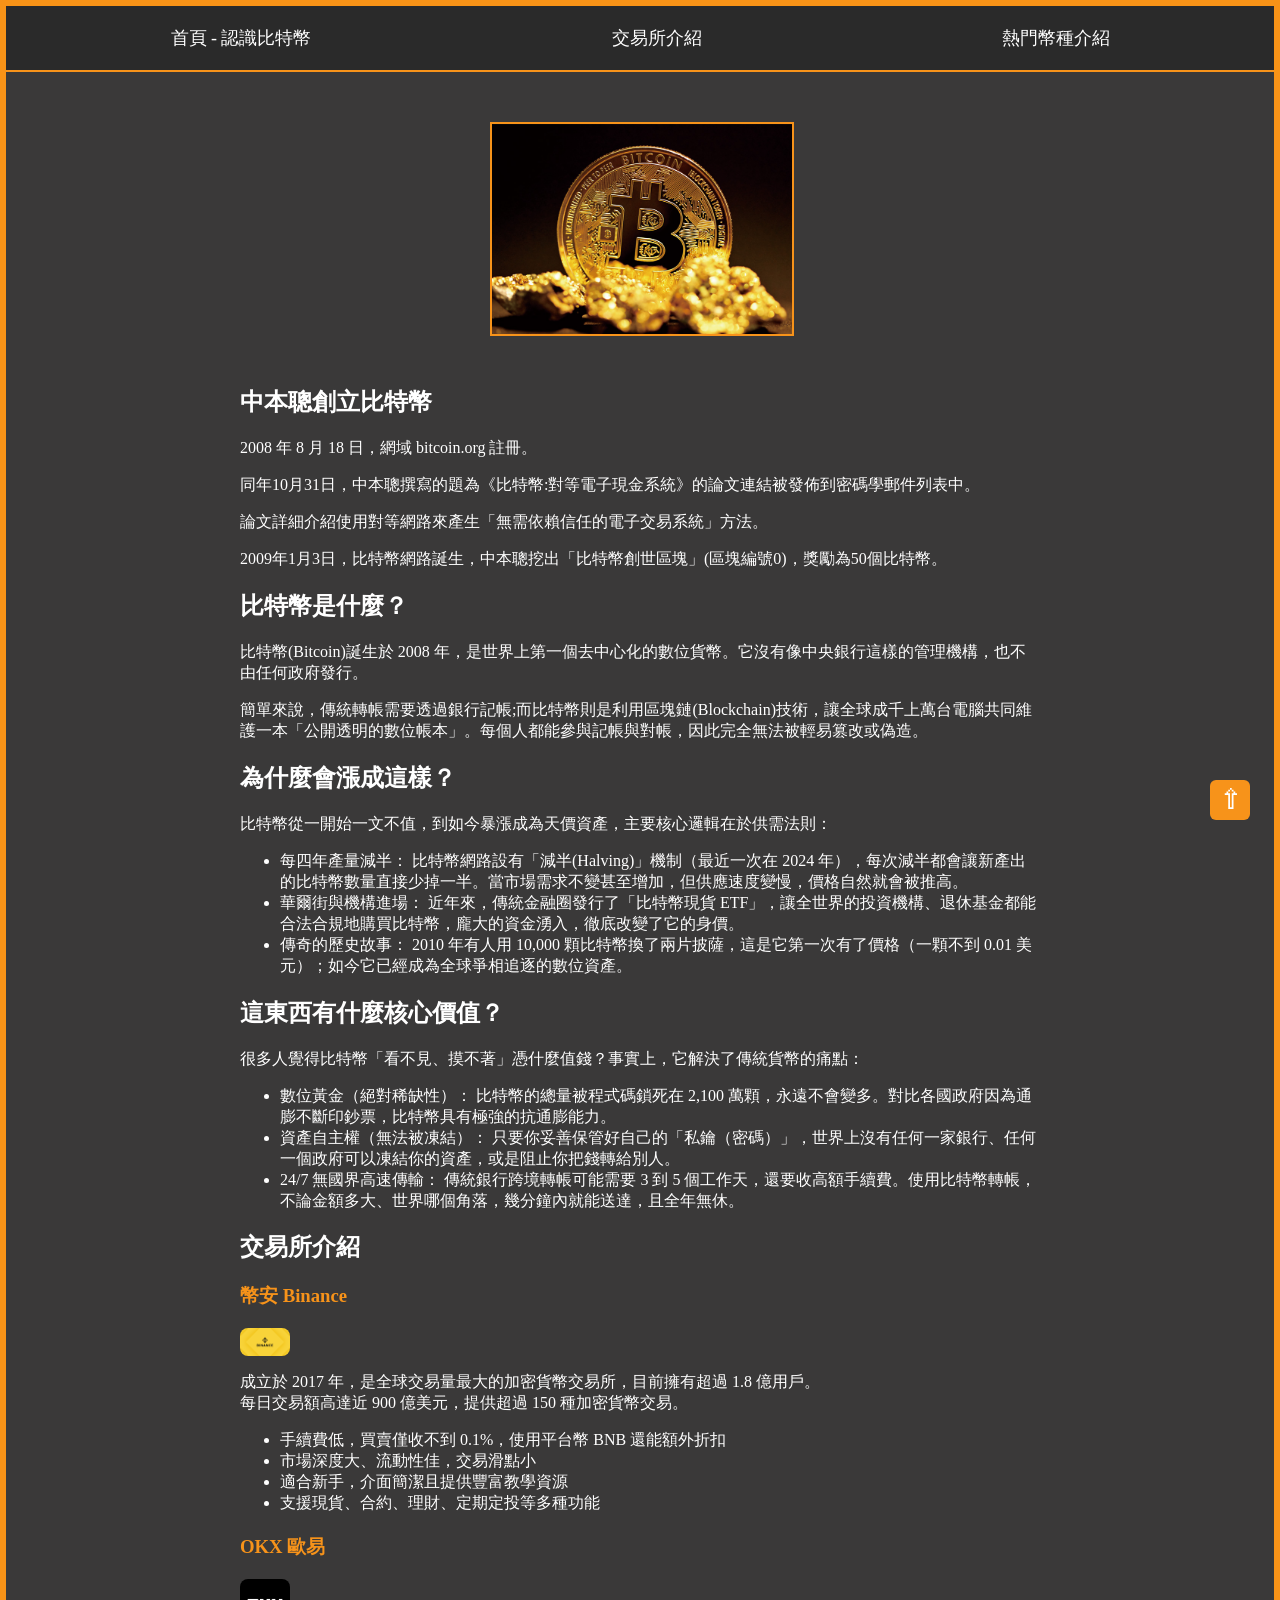
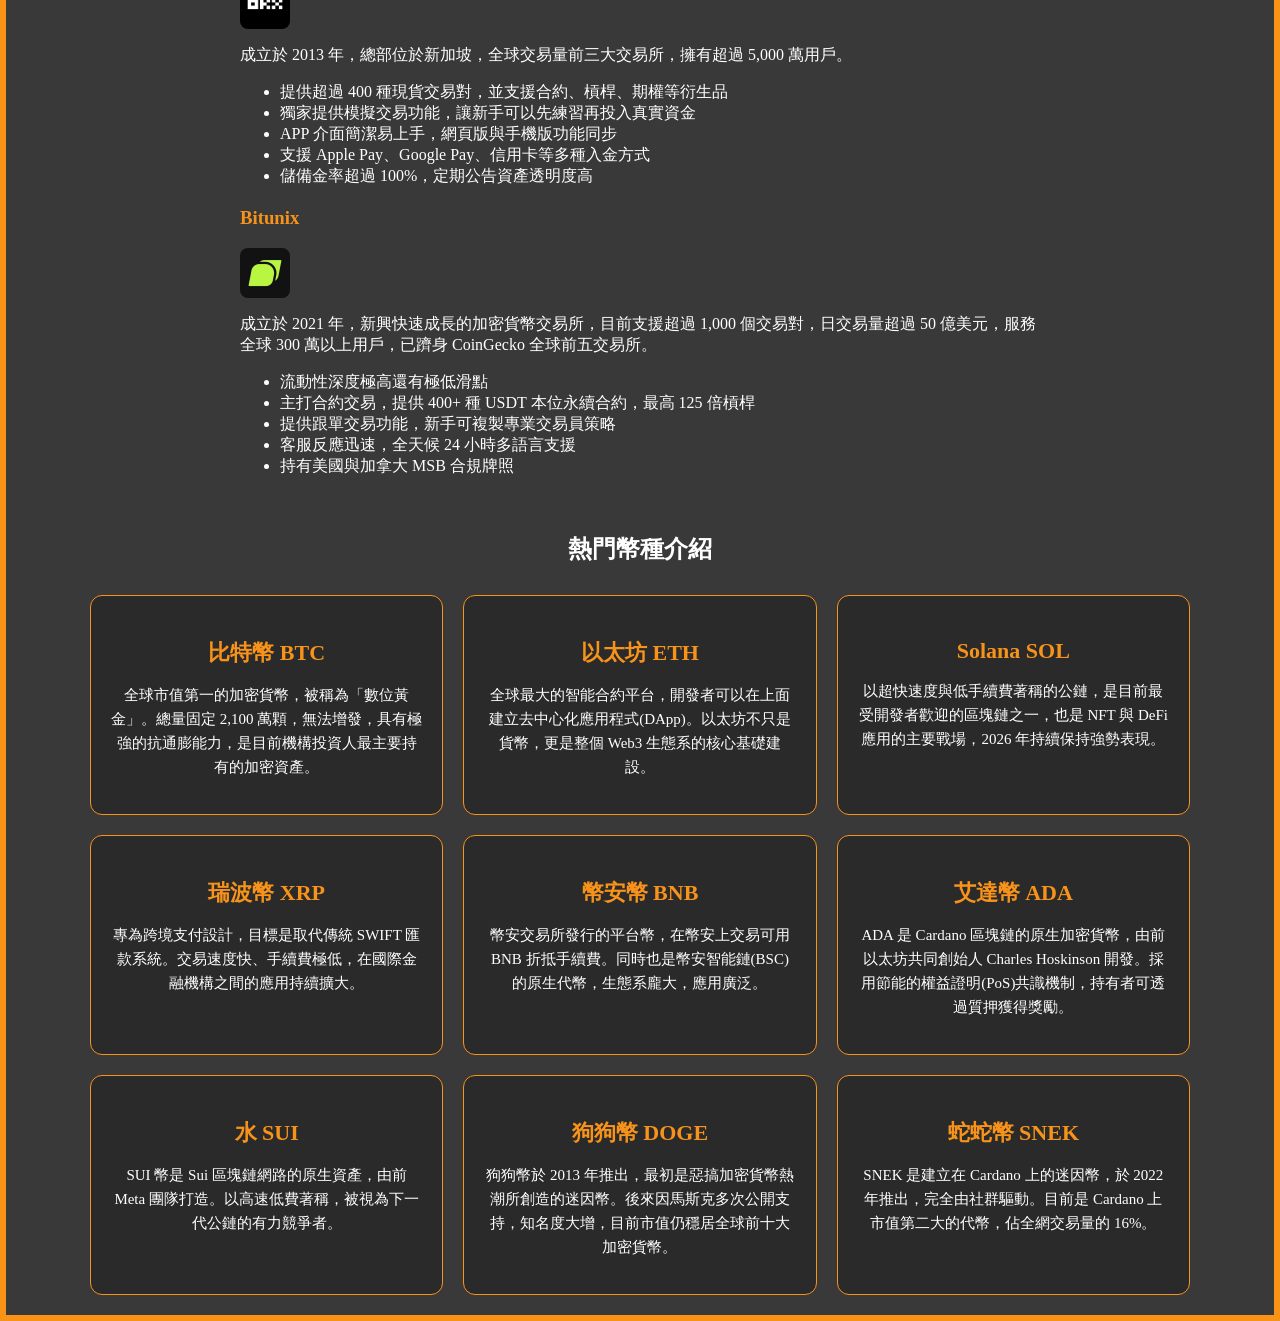
<file: index.html>
<!DOCTYPE html>
<html lang="zh-TW">
<head>
    <meta charset="UTF-8">
    <title>11433215 比特幣介紹</title>
    <link rel="stylesheet" href="11433215.css">
</head>
<body>
<nav class="navbar">
<a href="#whatbtc">首頁 - 認識比特幣</a>
<a href="#history">交易所介紹</a>
<a href="#coins">熱門幣種介紹</a>
</nav>
<a href="#" class="totop">&#8679;</a>
<a href="https://zh.wikipedia.org/zh-tw/%E6%AF%94%E7%89%B9%E5%B8%81" target="_blank">
    <img class="btc" src="BTC.jpg" alt="比特幣">
</a>

    <div id="whatbtc">
    <h2>中本聰創立比特幣</h1>
    <p>2008 年 8 月 18 日，網域 bitcoin.org 註冊。</p>
    <p>同年10月31日，中本聰撰寫的題為《比特幣:對等電子現金系統》的論文連結被發佈到密碼學郵件列表中。</p>
    <p>論文詳細介紹使用對等網路來產生「無需依賴信任的電子交易系統」方法。</p>
    <p>2009年1月3日，比特幣網路誕生，中本聰挖出「比特幣創世區塊」(區塊編號0)，獎勵為50個比特幣。</p>
    <h2>比特幣是什麼？</h2>
    <p>比特幣(Bitcoin)誕生於 2008 年，是世界上第一個去中心化的數位貨幣。它沒有像中央銀行這樣的管理機構，也不由任何政府發行。</p>
    <p>簡單來說，傳統轉帳需要透過銀行記帳;而比特幣則是利用區塊鏈(Blockchain)技術，讓全球成千上萬台電腦共同維護一本「公開透明的數位帳本」。每個人都能參與記帳與對帳，因此完全無法被輕易篡改或偽造。</p>
    <h2>為什麼會漲成這樣？</h2>
    <p>比特幣從一開始一文不值，到如今暴漲成為天價資產，主要核心邏輯在於供需法則：</p>
    <ul>
        <li>每四年產量減半： 比特幣網路設有「減半(Halving)」機制（最近一次在 2024 年），每次減半都會讓新產出的比特幣數量直接少掉一半。當市場需求不變甚至增加，但供應速度變慢，價格自然就會被推高。</li>
        <li>華爾街與機構進場： 近年來，傳統金融圈發行了「比特幣現貨 ETF」，讓全世界的投資機構、退休基金都能合法合規地購買比特幣，龐大的資金湧入，徹底改變了它的身價。</li>
        <li>傳奇的歷史故事： 2010 年有人用 10,000 顆比特幣換了兩片披薩，這是它第一次有了價格（一顆不到 0.01 美元）；如今它已經成為全球爭相追逐的數位資產。</li>
    </ul>
    <h2>這東西有什麼核心價值？</h2>
    <p>很多人覺得比特幣「看不見、摸不著」憑什麼值錢？事實上，它解決了傳統貨幣的痛點：</p>
    <ul>
        <li>數位黃金（絕對稀缺性）： 比特幣的總量被程式碼鎖死在 2,100 萬顆，永遠不會變多。對比各國政府因為通膨不斷印鈔票，比特幣具有極強的抗通膨能力。</li>
        <li>資產自主權（無法被凍結）： 只要你妥善保管好自己的「私鑰（密碼）」，世界上沒有任何一家銀行、任何一個政府可以凍結你的資產，或是阻止你把錢轉給別人。</li>
        <li>24/7 無國界高速傳輸： 傳統銀行跨境轉帳可能需要 3 到 5 個工作天，還要收高額手續費。使用比特幣轉帳，不論金額多大、世界哪個角落，幾分鐘內就能送達，且全年無休。</li>
    </ul>
</div>

<div id="history">
    <h2>交易所介紹</h2>
    
    <h3>幣安 Binance</h3>
    <img src="binance.png" alt="幣安" class="exchange-img">
    <p>成立於 2017 年，是全球交易量最大的加密貨幣交易所，目前擁有超過 1.8 億用戶。<br>
    每日交易額高達近 900 億美元，提供超過 150 種加密貨幣交易。</p>
    <ul>
        <li>手續費低，買賣僅收不到 0.1%，使用平台幣 BNB 還能額外折扣</li>
        <li>市場深度大、流動性佳，交易滑點小</li>
        <li>適合新手，介面簡潔且提供豐富教學資源</li>
        <li>支援現貨、合約、理財、定期定投等多種功能</li>
    </ul>

    <h3>OKX 歐易</h3>
    <img src="Logo-OKX.png" alt="OKX" class="exchange-img">
    <p>成立於 2013 年，總部位於新加坡，全球交易量前三大交易所，擁有超過 5,000 萬用戶。</p>
    <ul>
        <li>提供超過 400 種現貨交易對，並支援合約、槓桿、期權等衍生品</li>
        <li>獨家提供模擬交易功能，讓新手可以先練習再投入真實資金</li>
        <li>APP 介面簡潔易上手，網頁版與手機版功能同步</li>
        <li>支援 Apple Pay、Google Pay、信用卡等多種入金方式</li>
        <li>儲備金率超過 100%，定期公告資產透明度高</li>
    </ul>
    
    <h3>Bitunix</h3>
    <img src="bitunix_logo.png" alt="Bitunix" class="exchange-img">
    <p>成立於 2021 年，新興快速成長的加密貨幣交易所，目前支援超過 1,000 個交易對，日交易量超過 50 億美元，服務全球 300 萬以上用戶，已躋身 CoinGecko 全球前五交易所。</p>
    <ul>
        <li>流動性深度極高還有極低滑點</li>
        <li>主打合約交易，提供 400+ 種 USDT 本位永續合約，最高 125 倍槓桿</li>
        <li>提供跟單交易功能，新手可複製專業交易員策略</li>
        <li>客服反應迅速，全天候 24 小時多語言支援</li>
        <li>持有美國與加拿大 MSB 合規牌照</li>
    </ul>
</div>

<div id="coins">
    <h2>熱門幣種介紹</h2>
    <div class="coins-grid">

        <div class="coin-card">
            <h3>比特幣 BTC</h3>
            <p>全球市值第一的加密貨幣，被稱為「數位黃金」。總量固定 2,100 萬顆，無法增發，具有極強的抗通膨能力，是目前機構投資人最主要持有的加密資產。</p>
        </div>

        <div class="coin-card">
            <h3>以太坊 ETH</h3>
            <p>全球最大的智能合約平台，開發者可以在上面建立去中心化應用程式(DApp)。以太坊不只是貨幣，更是整個 Web3 生態系的核心基礎建設。</p>
        </div>

        <div class="coin-card">
            <h3>Solana SOL</h3>
            <p>以超快速度與低手續費著稱的公鏈，是目前最受開發者歡迎的區塊鏈之一，也是 NFT 與 DeFi 應用的主要戰場，2026 年持續保持強勢表現。</p>
        </div>

        <div class="coin-card">
            <h3>瑞波幣 XRP</h3>
            <p>專為跨境支付設計，目標是取代傳統 SWIFT 匯款系統。交易速度快、手續費極低，在國際金融機構之間的應用持續擴大。</p>
        </div>

        <div class="coin-card">
            <h3>幣安幣 BNB</h3>
            <p>幣安交易所發行的平台幣，在幣安上交易可用 BNB 折抵手續費。同時也是幣安智能鏈(BSC)的原生代幣，生態系龐大，應用廣泛。</p>
        </div>

        <div class="coin-card">
            <h3>艾達幣 ADA</h3>
            <p>ADA 是 Cardano 區塊鏈的原生加密貨幣，由前以太坊共同創始人 Charles Hoskinson 開發。採用節能的權益證明(PoS)共識機制，持有者可透過質押獲得獎勵。</p>
        </div>

        <div class="coin-card">
            <h3>水 SUI</h3>
            <p>SUI 幣是 Sui 區塊鏈網路的原生資產，由前 Meta 團隊打造。以高速低費著稱，被視為下一代公鏈的有力競爭者。</p>
        </div>

        <div class="coin-card">
            <h3>狗狗幣 DOGE</h3>
            <p>狗狗幣於 2013 年推出，最初是惡搞加密貨幣熱潮所創造的迷因幣。後來因馬斯克多次公開支持，知名度大增，目前市值仍穩居全球前十大加密貨幣。</p>
        </div>

        <div class="coin-card">
            <h3>蛇蛇幣 SNEK</h3>
            <p>SNEK 是建立在 Cardano 上的迷因幣，於 2022 年推出，完全由社群驅動。目前是 Cardano 上市值第二大的代幣，佔全網交易量的 16%。</p>
        </div>

    </div>
</div>
</body>
</html>
</file>
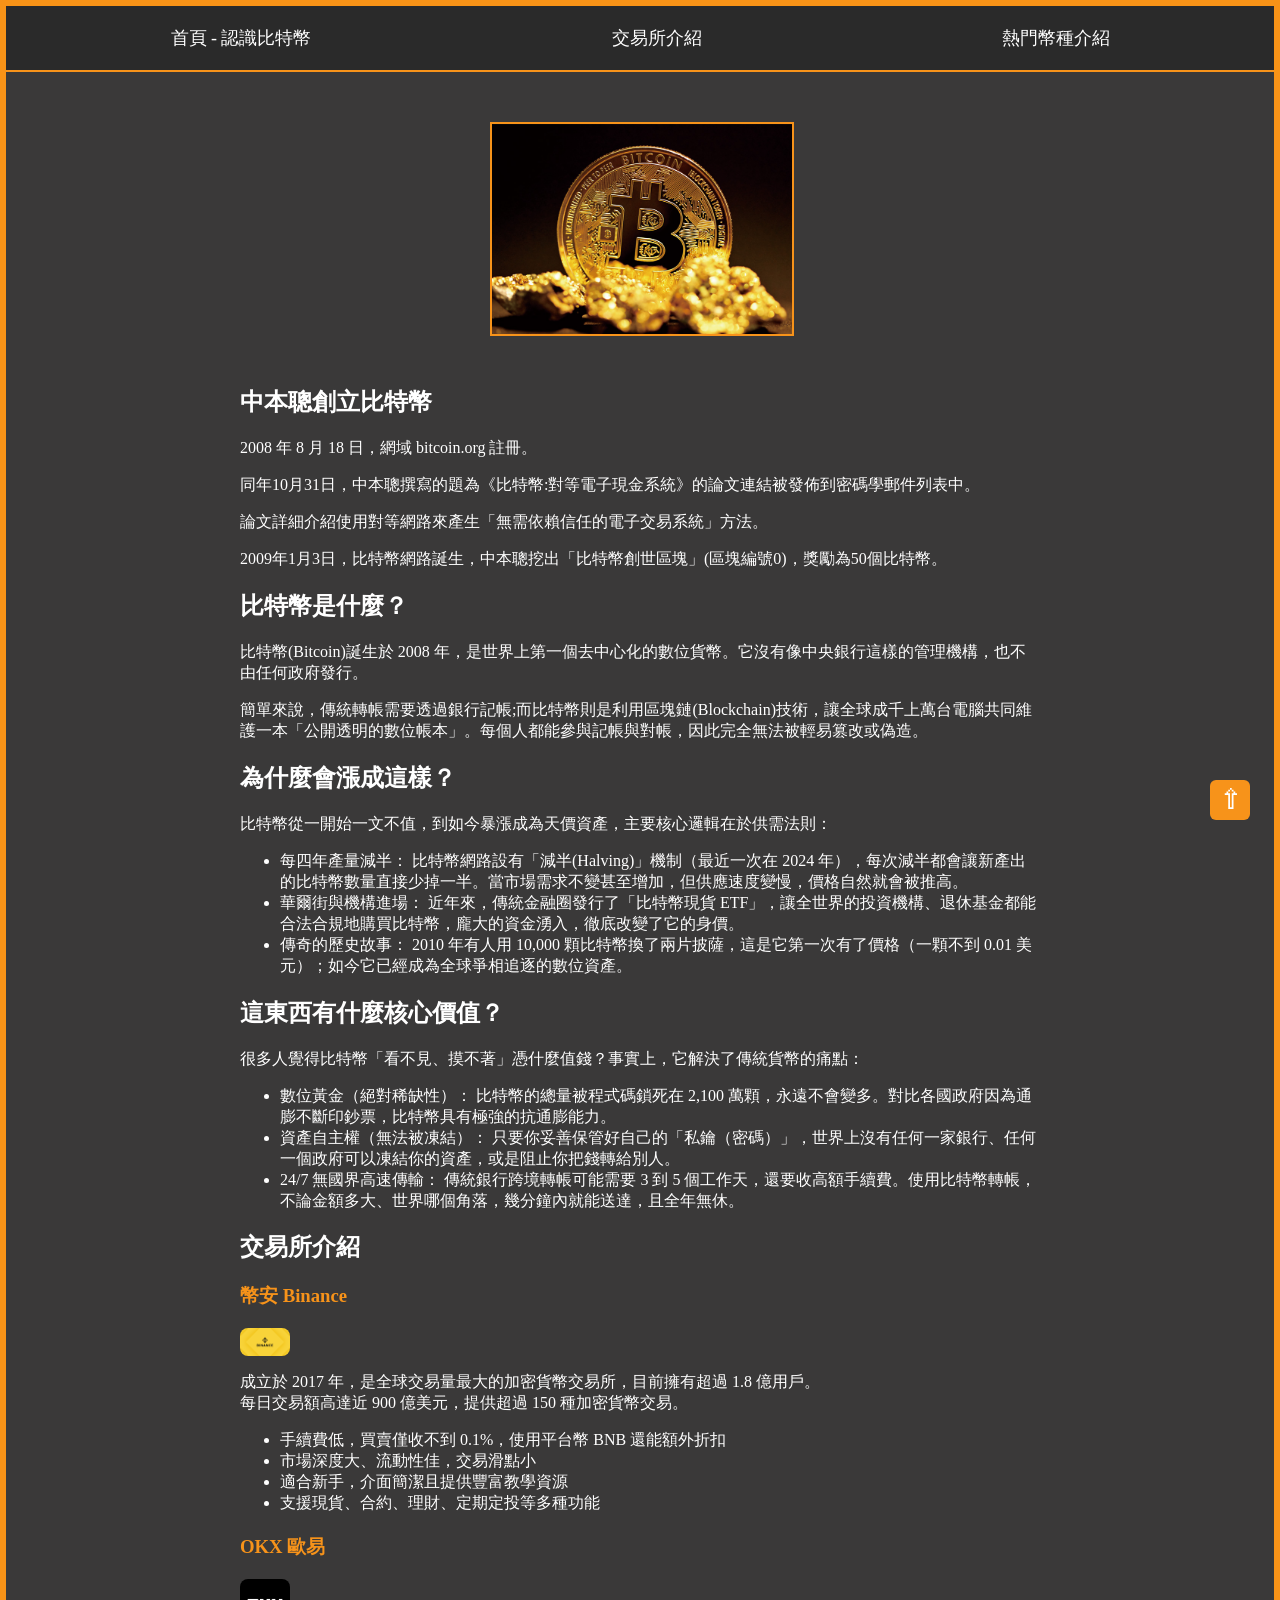
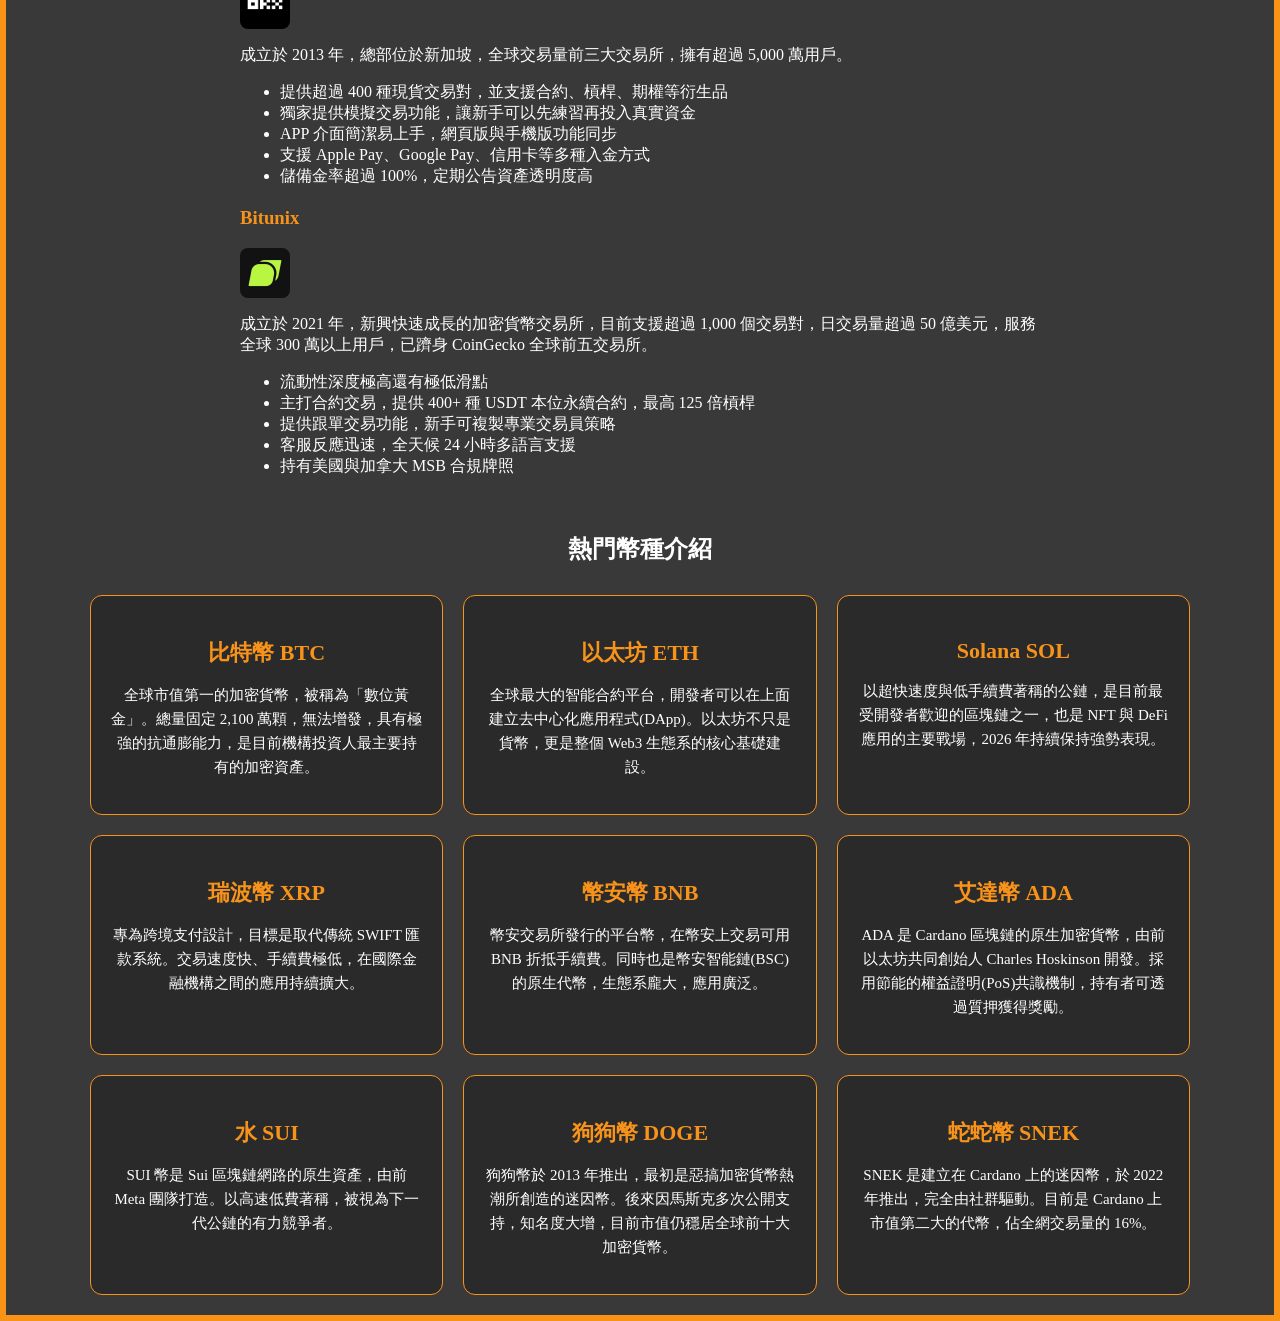
<file: 11433215.html>
<!DOCTYPE html>
<html lang="zh-TW">
<head>
    <meta charset="UTF-8">
    <title>11433215 比特幣介紹</title>
    <link rel="stylesheet" href="11433215.css">
</head>
<body>
<nav class="navbar">
<a href="#whatbtc">首頁 - 認識比特幣</a>
<a href="#history">交易所介紹</a>
<a href="#coins">熱門幣種介紹</a>
</nav>
<a href="#" class="totop">&#8679;</a>
<a href="https://zh.wikipedia.org/zh-tw/%E6%AF%94%E7%89%B9%E5%B8%81" target="_blank">
    <img class="btc" src="BTC.jpg" alt="比特幣">
</a>

    <div id="whatbtc">
    <h2>中本聰創立比特幣</h1>
    <p>2008 年 8 月 18 日，網域 bitcoin.org 註冊。</p>
    <p>同年10月31日，中本聰撰寫的題為《比特幣:對等電子現金系統》的論文連結被發佈到密碼學郵件列表中。</p>
    <p>論文詳細介紹使用對等網路來產生「無需依賴信任的電子交易系統」方法。</p>
    <p>2009年1月3日，比特幣網路誕生，中本聰挖出「比特幣創世區塊」(區塊編號0)，獎勵為50個比特幣。</p>
    <h2>比特幣是什麼？</h2>
    <p>比特幣(Bitcoin)誕生於 2008 年，是世界上第一個去中心化的數位貨幣。它沒有像中央銀行這樣的管理機構，也不由任何政府發行。</p>
    <p>簡單來說，傳統轉帳需要透過銀行記帳;而比特幣則是利用區塊鏈(Blockchain)技術，讓全球成千上萬台電腦共同維護一本「公開透明的數位帳本」。每個人都能參與記帳與對帳，因此完全無法被輕易篡改或偽造。</p>
    <h2>為什麼會漲成這樣？</h2>
    <p>比特幣從一開始一文不值，到如今暴漲成為天價資產，主要核心邏輯在於供需法則：</p>
    <ul>
        <li>每四年產量減半： 比特幣網路設有「減半(Halving)」機制（最近一次在 2024 年），每次減半都會讓新產出的比特幣數量直接少掉一半。當市場需求不變甚至增加，但供應速度變慢，價格自然就會被推高。</li>
        <li>華爾街與機構進場： 近年來，傳統金融圈發行了「比特幣現貨 ETF」，讓全世界的投資機構、退休基金都能合法合規地購買比特幣，龐大的資金湧入，徹底改變了它的身價。</li>
        <li>傳奇的歷史故事： 2010 年有人用 10,000 顆比特幣換了兩片披薩，這是它第一次有了價格（一顆不到 0.01 美元）；如今它已經成為全球爭相追逐的數位資產。</li>
    </ul>
    <h2>這東西有什麼核心價值？</h2>
    <p>很多人覺得比特幣「看不見、摸不著」憑什麼值錢？事實上，它解決了傳統貨幣的痛點：</p>
    <ul>
        <li>數位黃金（絕對稀缺性）： 比特幣的總量被程式碼鎖死在 2,100 萬顆，永遠不會變多。對比各國政府因為通膨不斷印鈔票，比特幣具有極強的抗通膨能力。</li>
        <li>資產自主權（無法被凍結）： 只要你妥善保管好自己的「私鑰（密碼）」，世界上沒有任何一家銀行、任何一個政府可以凍結你的資產，或是阻止你把錢轉給別人。</li>
        <li>24/7 無國界高速傳輸： 傳統銀行跨境轉帳可能需要 3 到 5 個工作天，還要收高額手續費。使用比特幣轉帳，不論金額多大、世界哪個角落，幾分鐘內就能送達，且全年無休。</li>
    </ul>
</div>

<div id="history">
    <h2>交易所介紹</h2>
    
    <h3>幣安 Binance</h3>
    <img src="binance.png" alt="幣安" class="exchange-img">
    <p>成立於 2017 年，是全球交易量最大的加密貨幣交易所，目前擁有超過 1.8 億用戶。<br>
    每日交易額高達近 900 億美元，提供超過 150 種加密貨幣交易。</p>
    <ul>
        <li>手續費低，買賣僅收不到 0.1%，使用平台幣 BNB 還能額外折扣</li>
        <li>市場深度大、流動性佳，交易滑點小</li>
        <li>適合新手，介面簡潔且提供豐富教學資源</li>
        <li>支援現貨、合約、理財、定期定投等多種功能</li>
    </ul>

    <h3>OKX 歐易</h3>
    <img src="Logo-OKX.png" alt="OKX" class="exchange-img">
    <p>成立於 2013 年，總部位於新加坡，全球交易量前三大交易所，擁有超過 5,000 萬用戶。</p>
    <ul>
        <li>提供超過 400 種現貨交易對，並支援合約、槓桿、期權等衍生品</li>
        <li>獨家提供模擬交易功能，讓新手可以先練習再投入真實資金</li>
        <li>APP 介面簡潔易上手，網頁版與手機版功能同步</li>
        <li>支援 Apple Pay、Google Pay、信用卡等多種入金方式</li>
        <li>儲備金率超過 100%，定期公告資產透明度高</li>
    </ul>
    
    <h3>Bitunix</h3>
    <img src="bitunix_logo.png" alt="Bitunix" class="exchange-img">
    <p>成立於 2021 年，新興快速成長的加密貨幣交易所，目前支援超過 1,000 個交易對，日交易量超過 50 億美元，服務全球 300 萬以上用戶，已躋身 CoinGecko 全球前五交易所。</p>
    <ul>
        <li>流動性深度極高還有極低滑點</li>
        <li>主打合約交易，提供 400+ 種 USDT 本位永續合約，最高 125 倍槓桿</li>
        <li>提供跟單交易功能，新手可複製專業交易員策略</li>
        <li>客服反應迅速，全天候 24 小時多語言支援</li>
        <li>持有美國與加拿大 MSB 合規牌照</li>
    </ul>
</div>

<div id="coins">
    <h2>熱門幣種介紹</h2>
    <div class="coins-grid">

        <div class="coin-card">
            <h3>比特幣 BTC</h3>
            <p>全球市值第一的加密貨幣，被稱為「數位黃金」。總量固定 2,100 萬顆，無法增發，具有極強的抗通膨能力，是目前機構投資人最主要持有的加密資產。</p>
        </div>

        <div class="coin-card">
            <h3>以太坊 ETH</h3>
            <p>全球最大的智能合約平台，開發者可以在上面建立去中心化應用程式(DApp)。以太坊不只是貨幣，更是整個 Web3 生態系的核心基礎建設。</p>
        </div>

        <div class="coin-card">
            <h3>Solana SOL</h3>
            <p>以超快速度與低手續費著稱的公鏈，是目前最受開發者歡迎的區塊鏈之一，也是 NFT 與 DeFi 應用的主要戰場，2026 年持續保持強勢表現。</p>
        </div>

        <div class="coin-card">
            <h3>瑞波幣 XRP</h3>
            <p>專為跨境支付設計，目標是取代傳統 SWIFT 匯款系統。交易速度快、手續費極低，在國際金融機構之間的應用持續擴大。</p>
        </div>

        <div class="coin-card">
            <h3>幣安幣 BNB</h3>
            <p>幣安交易所發行的平台幣，在幣安上交易可用 BNB 折抵手續費。同時也是幣安智能鏈(BSC)的原生代幣，生態系龐大，應用廣泛。</p>
        </div>

        <div class="coin-card">
            <h3>艾達幣 ADA</h3>
            <p>ADA 是 Cardano 區塊鏈的原生加密貨幣，由前以太坊共同創始人 Charles Hoskinson 開發。採用節能的權益證明(PoS)共識機制，持有者可透過質押獲得獎勵。</p>
        </div>

        <div class="coin-card">
            <h3>水 SUI</h3>
            <p>SUI 幣是 Sui 區塊鏈網路的原生資產，由前 Meta 團隊打造。以高速低費著稱，被視為下一代公鏈的有力競爭者。</p>
        </div>

        <div class="coin-card">
            <h3>狗狗幣 DOGE</h3>
            <p>狗狗幣於 2013 年推出，最初是惡搞加密貨幣熱潮所創造的迷因幣。後來因馬斯克多次公開支持，知名度大增，目前市值仍穩居全球前十大加密貨幣。</p>
        </div>

        <div class="coin-card">
            <h3>蛇蛇幣 SNEK</h3>
            <p>SNEK 是建立在 Cardano 上的迷因幣，於 2022 年推出，完全由社群驅動。目前是 Cardano 上市值第二大的代幣，佔全網交易量的 16%。</p>
        </div>

    </div>
</div>
</body>
</html>
</file>
<file: 11433215.css>
body {
    background-color: #3a3939;
    color: #ffffff;
    margin: 0;
    min-height: 100vh;
    box-sizing: border-box;
    border: 6px solid #f89317;
}
a {
    display: block;
    width: 300px;
    margin: 50px auto;
}
.btc {
    width: 300px;
    height: auto;
    display: block;
    border: 2px solid #F7931A; 
}
#whatbtc, #history, #value {
    max-width: 800px;
    margin: 0 auto;
    padding: 0 20px;
}
.navbar {
    background-color: #2a2a2a;
    padding: 20px 0;
    display: flex;
    justify-content: center;
    gap: 300px;
    border-bottom: 2px solid #F7931A;
    position: sticky;
    top: 0;
    z-index: 999;
}

.navbar a {
    color: #ffffff;
    text-decoration: none;
    font-size: 18px;
    display: inline;
    width: auto;
    margin: 0;
}

.navbar a:hover {
    color: #F7931A;
}
.totop {
    position: fixed;
    bottom: 30px;
    right: 30px;
    background-color: #F7931A;
    color: #fff;
    font-size: 28px;
    width: 40px;
    height: 40px;
    text-align: center;
    line-height: 40px;
    border-radius: 6px;
    text-decoration: none;
}

.totop:hover {
    background-color: #e07d0a;
}
#history h3 {
    color: #F7931A;
    margin-top: 20px;
}
.exchange-img {
    width: 50px;
    height: auto;
    display: block;
    margin: 10px 0;
    border-radius: 8px;
}
#coins {
    max-width: 1100px;
    margin: 0 auto;
    padding: 20px;
}

#coins h2 {
    text-align: center;
    margin-bottom: 30px;
}

.coins-grid {
    display: grid;
    grid-template-columns: repeat(3, 1fr);
    gap: 20px;
}

.coin-card {
    background-color: #2a2a2a;
    border: 1px solid #F7931A;
    border-radius: 12px;
    padding: 20px;
    text-align: center;
}

.coin-card h3 {
    color: #F7931A;
    font-size: 22px;
    margin-bottom: 10px;
}

.coin-card p {
    font-size: 15px;
    line-height: 1.6;
}
html {
    scroll-behavior: smooth;
}
h2 {
    animation: glow 1.5s ease-in-out infinite alternate;
}

@keyframes glow {
    from { text-shadow: 0 0 5px #F7931A; }
    to   { text-shadow: 0 0 20px #F7931A, 0 0 40px #F7931A; }
}
.coin-card:hover {
    transform: scale(1.05);
    box-shadow: 0 0 15px #F7931A;
    transition: 0.3s;
}
</file>
